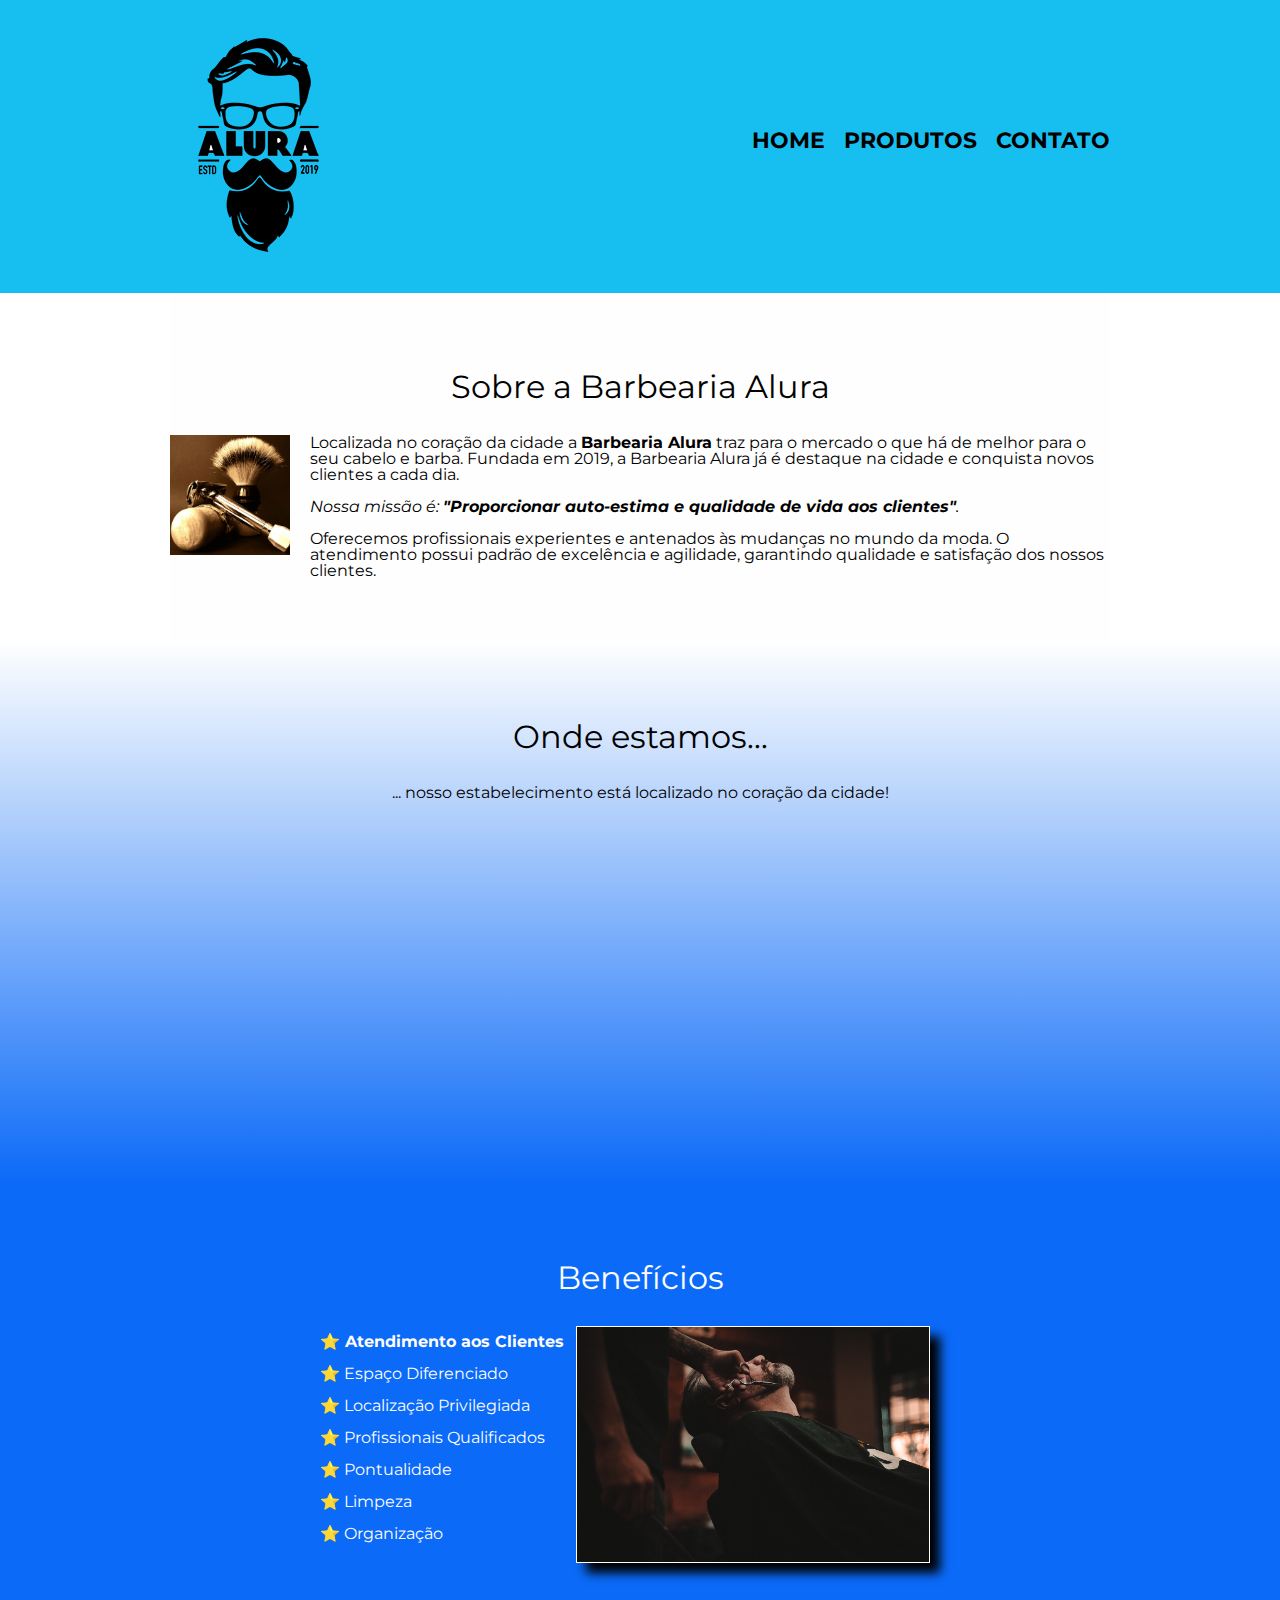
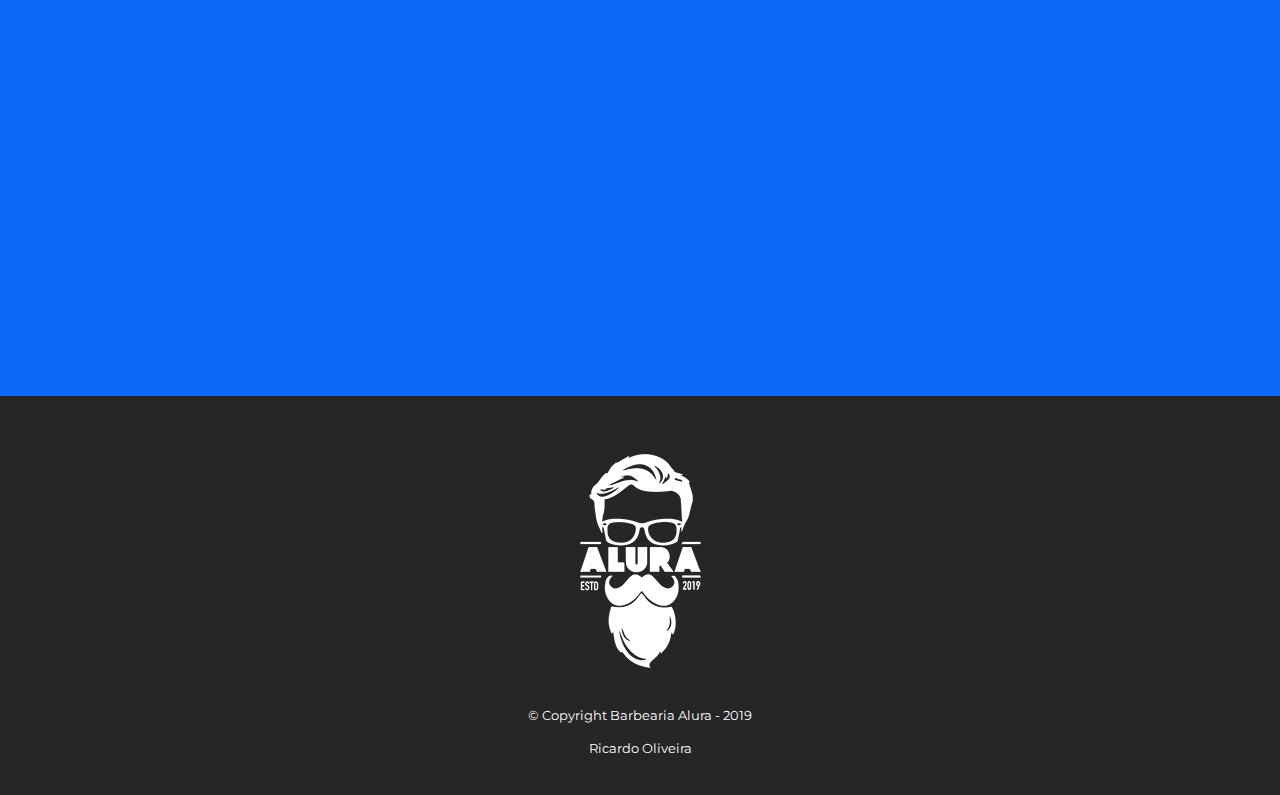
<file: index.html>
<!DOCTYPE html>
<html lang="pt-br">

	<head>
		<meta charset="UTF-8">
		<meta name="viewport" content="width=device-width"> <!-- tag para design responsivo-->
		<title>Barbearia Alura</title>
		
		<link rel="stylesheet" href="css/reset.css">
		<link rel="stylesheet" href="css/style.css">

		<!-- Referência de fonte do Google:-->
		<link rel="preconnect" href="https://fonts.gstatic.com">
		<link href="https://fonts.googleapis.com/css2?family=Montserrat:wght@300&display=swap" rel="stylesheet">
	</head>

	<body>

		<header> <!-- cabeçalho da página-->
			<div class="caixa">
				<h1><img src="img/logo.png"></h1>

				<nav> <!--menu de navegação-->
					<ul>
						<li><a href="index.html">Home</a></li>
						<li><a href="produtos.html">Produtos</a></li>
						<li><a href="contato.html">Contato</a></li>
					</ul>
				</nav>
			</div>
		</header>

		<!-- <img class="banner" src="banner.jpg"> -->

		<main> <!-- conteúdo principal da página-->

			<section class="principal">
				<h2 class="titulo-principal">Sobre a Barbearia Alura</h2>

				<img class="utensilios" src="img/utensilios.jpg" alt="Utensílios de um barbeiro.">
		
				<p>Localizada no coração da cidade a <strong>Barbearia Alura</strong> traz para o mercado o que há de melhor para o seu cabelo e barba. Fundada em 2019, a Barbearia Alura já é destaque na cidade e conquista novos clientes a cada dia.</p>

				<p id="missao"><em>Nossa missão é: <strong>"Proporcionar auto-estima e qualidade de vida aos clientes"</strong>.</em></p>

				<p>Oferecemos profissionais experientes e antenados às mudanças no mundo da moda. O atendimento possui padrão de excelência e agilidade, garantindo qualidade e satisfação dos nossos clientes.</p>
			</section>

			<section class="mapa">
				<h3 class="titulo-principal">Onde estamos... </h3>
				<p>... nosso estabelecimento está localizado no coração da cidade!</p>
				 
				<!-- janela de mapa do Google-->
				<div class="mapa-conteudo">
					<iframe src="https://www.google.com/maps/embed?pb=!1m18!1m12!1m3!1d3656.
					4484611390444!2d-46.63465338576122!3d-23.588244284669532!2m3!1f0!2f0!3f0!3m2!1i1024!2i768!4f13.
					1!3m3!1m2!1s0x94ce5a2b2ed7f3a1%3A0xab35da2f5ca62674!2sCaelum%20-%20Education%20and%20Innovation!
					5e0!3m2!1sen!2sbr!4v1608681304284!5m2!1sen!2sbr"
					width="100%" height="300" frameborder="0" style="border:0;" allowfullscreen="" aria-hidden="false" tabindex="0"></iframe>
				</div>
			</section>

			<section class="beneficios">
				<h3 class="titulo-principal-benef">Benefícios</h3>

				<div class="conteudo-beneficios">
					<ul class="lista-beneficios">
						<li class="itens">Atendimento aos Clientes</li>
						<li class="itens">Espaço Diferenciado</li>
						<li class="itens">Localização Privilegiada</li>
						<li class="itens">Profissionais Qualificados</li>
						<li class="itens">Pontualidade</li>
						<li class="itens">Limpeza</li>
						<li class="itens">Organização</li>
					</ul><img src="img/beneficios.jpg" class="imagem-beneficios">
				</div>

				<!-- janela de video do Youtube-->
				<div class="video">
					<iframe width="100%" height="315" src="https://www.youtube.com/embed/wcVVXUV0YUY" frameborder="0" 
					allow="accelerometer; autoplay; clipboard-write; encrypted-media; gyroscope; picture-in-picture" allowfullscreen></iframe>
				</div>
			</section>

		</main>

		
		<footer> <!-- tag de rodapé -->
			<img src="img/logo-branco.png">
			<p class="copyright">	
				&copy; Copyright Barbearia Alura - 2019</p>
				<p class="autor">Ricardo Oliveira</p>

		</footer>

	</body>
</html>
</file>
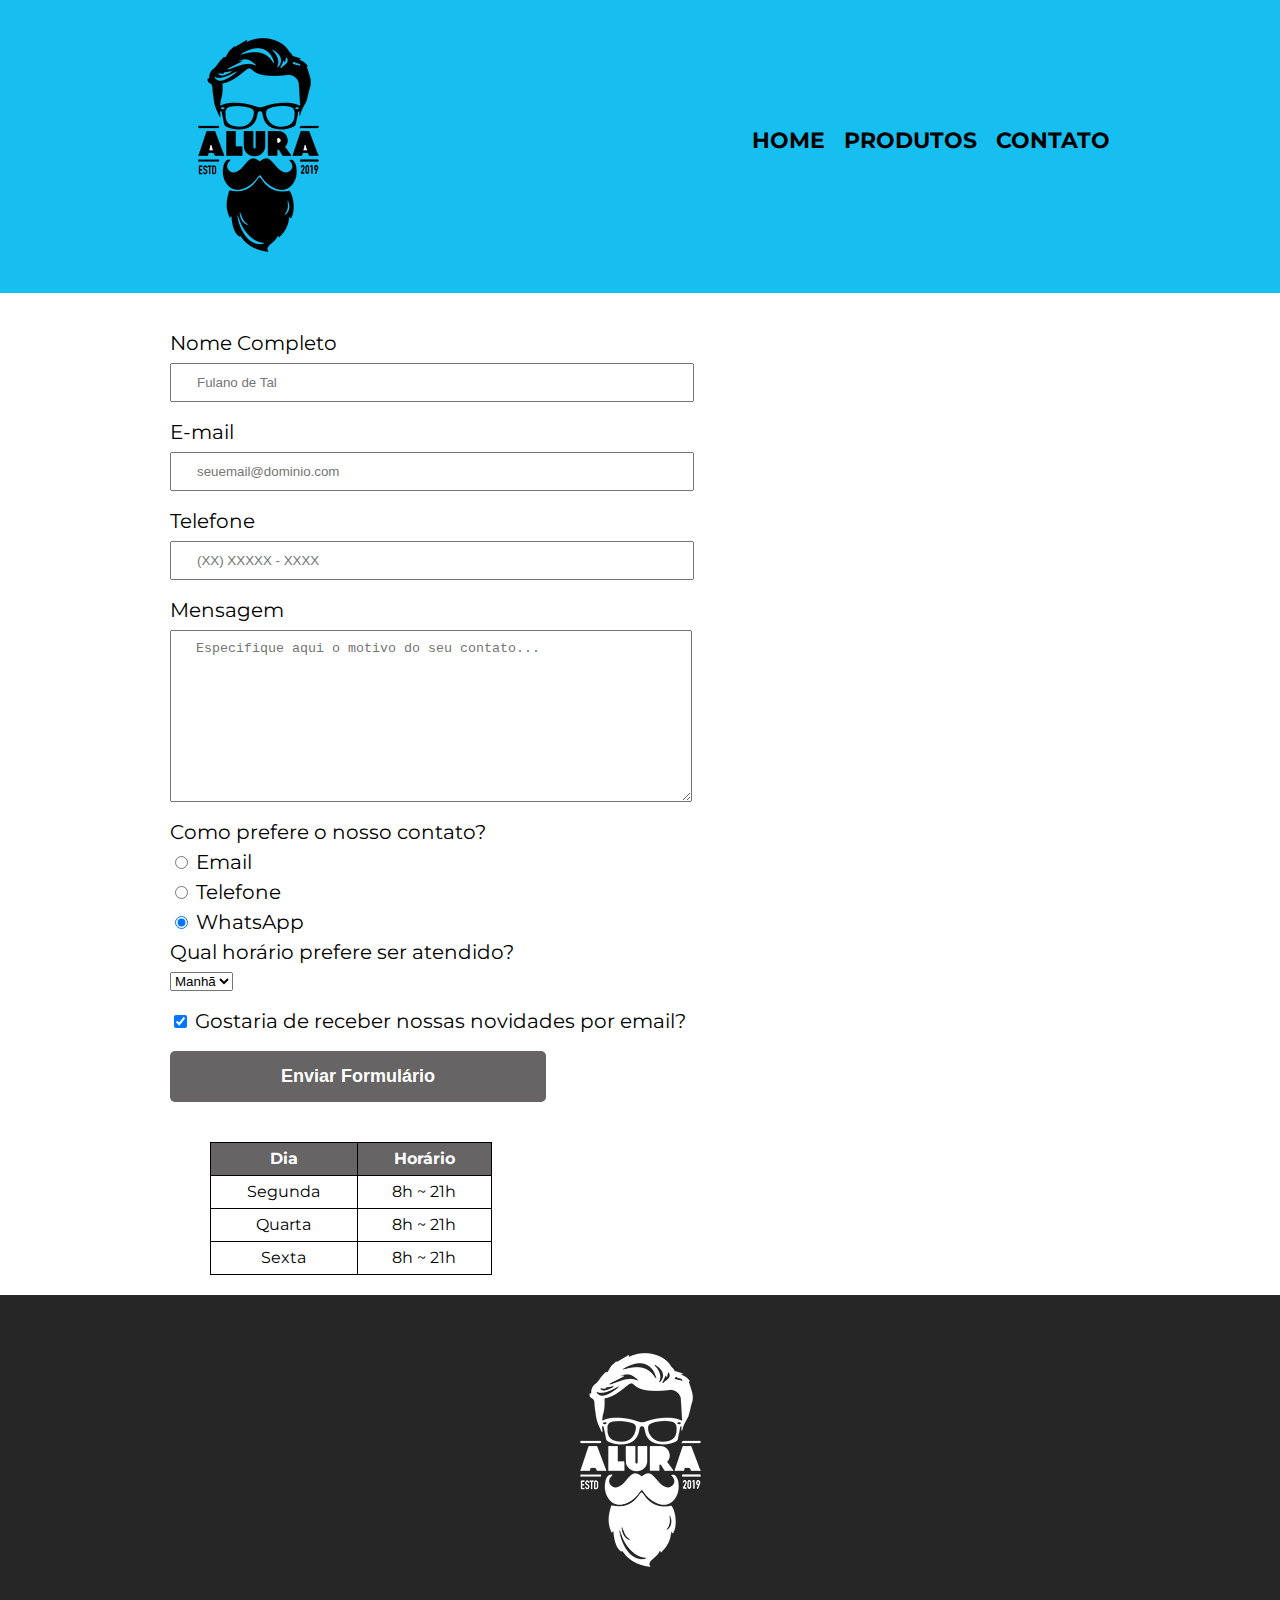
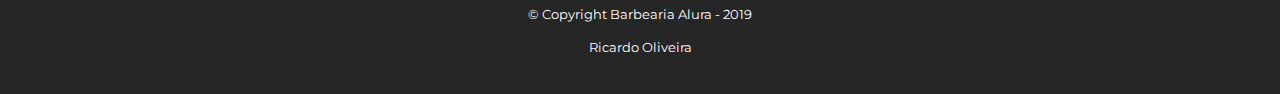
<file: contato.html>
<!DOCTYPE html>
<html lang="pt-br">
	<head>
		<meta charset="UTF-8">
		<title>Contato - Barbearia Alura</title>

		<link rel="stylesheet" href="css/reset.css">
		<link rel="stylesheet" href="css/style.css">
		<style>
			@import url('https://fonts.googleapis.com/css2?family=Montserrat:wght@300&display=swap');
		</style>
	</head>
	<body>
		
		<header> <!-- cabeçalho da página-->
			<div class="caixa">
				<h1><img src="img/logo.png"></h1>

				<nav> <!--menu de navegação-->
					<ul>
						<li><a href="index.html">Home</a></li>
						<li><a href="produtos.html">Produtos</a></li>
						<li><a href="contato.html">Contato</a></li>
					</ul>
				</nav>
			</div>
		</header>

        <main class="principal-contato">
            <form>

                <label for="nomecompleto">Nome Completo </label> <!--etiqueta do formulário-->
                <input type="text" id="nomecompleto" class="input-padrao" required placeholder="Fulano de Tal">  <!--campo a ser preenchido-->

                <label for="email"> E-mail </label>
                <input type="email" id="email" class="input-padrao" required placeholder="seuemail@dominio.com">

                <label for="telefone"> Telefone </label>
				<input type="tel" id="telefone" class="input-padrao" required placeholder="(XX) XXXXX - XXXX">
				
				<label for="mensagem">Mensagem</label>
				<textarea cols="72" rows="10" id="mensagem" class="input-padrao" required placeholder="Especifique aqui o motivo do seu contato..."></textarea>
				
				<fieldset>
					<legend>Como prefere o nosso contato?</legend>

					<label for="radio-email"><input type="radio" name="contato" value="email" id="radio-email"> Email</label>

					<label for="radio-telefone"><input type="radio" name="contato" value="telefone" id="radio-telefone"> Telefone</label>
					
					<label for="radio-whatsapp"><input type="radio" name="contato" value="whatsapp" id="radio-whatsapp" checked> WhatsApp</label>
					
				</fieldset>

				<fieldset>
					<legend>Qual horário prefere ser atendido?</legend>
					<select>
						<option>Manhã</option>
						<option>Tarde</option>
						<option>Noite</option>
					</select>
				</fieldset>

				<label class="checkbox"><input type="checkbox" checked> Gostaria de receber nossas novidades por email?</label>
				
				<input type="submit" value="Enviar Formulário" class="enviar"> <!-- botão enviar-->
				

			</form>
			
			<table>
				<thead>
					<tr>
						<th>Dia</th>
						<th>Horário</th>
					</tr>
				</thead>

				<tbody>
					<tr>
						<td>Segunda</td>
						<td>8h ~ 21h</td>
					</tr>
					<tr>
						<td>Quarta</td>
						<td>8h ~ 21h</td>
					</tr>
					<tr>
						<td>Sexta</td>
						<td>8h ~ 21h</td>
					</tr>
				</tbody>

			</table>
        </main>
        

		<footer> <!-- tag de rodapé -->
			<img src="img/logo-branco.png" alt="Logo da Barbearia Alura">
			<p class="copyright">	
				&copy; Copyright Barbearia Alura - 2019</p>
				<p class="autor">Ricardo Oliveira</p>

		</footer>


    </body>
</html>
</file>
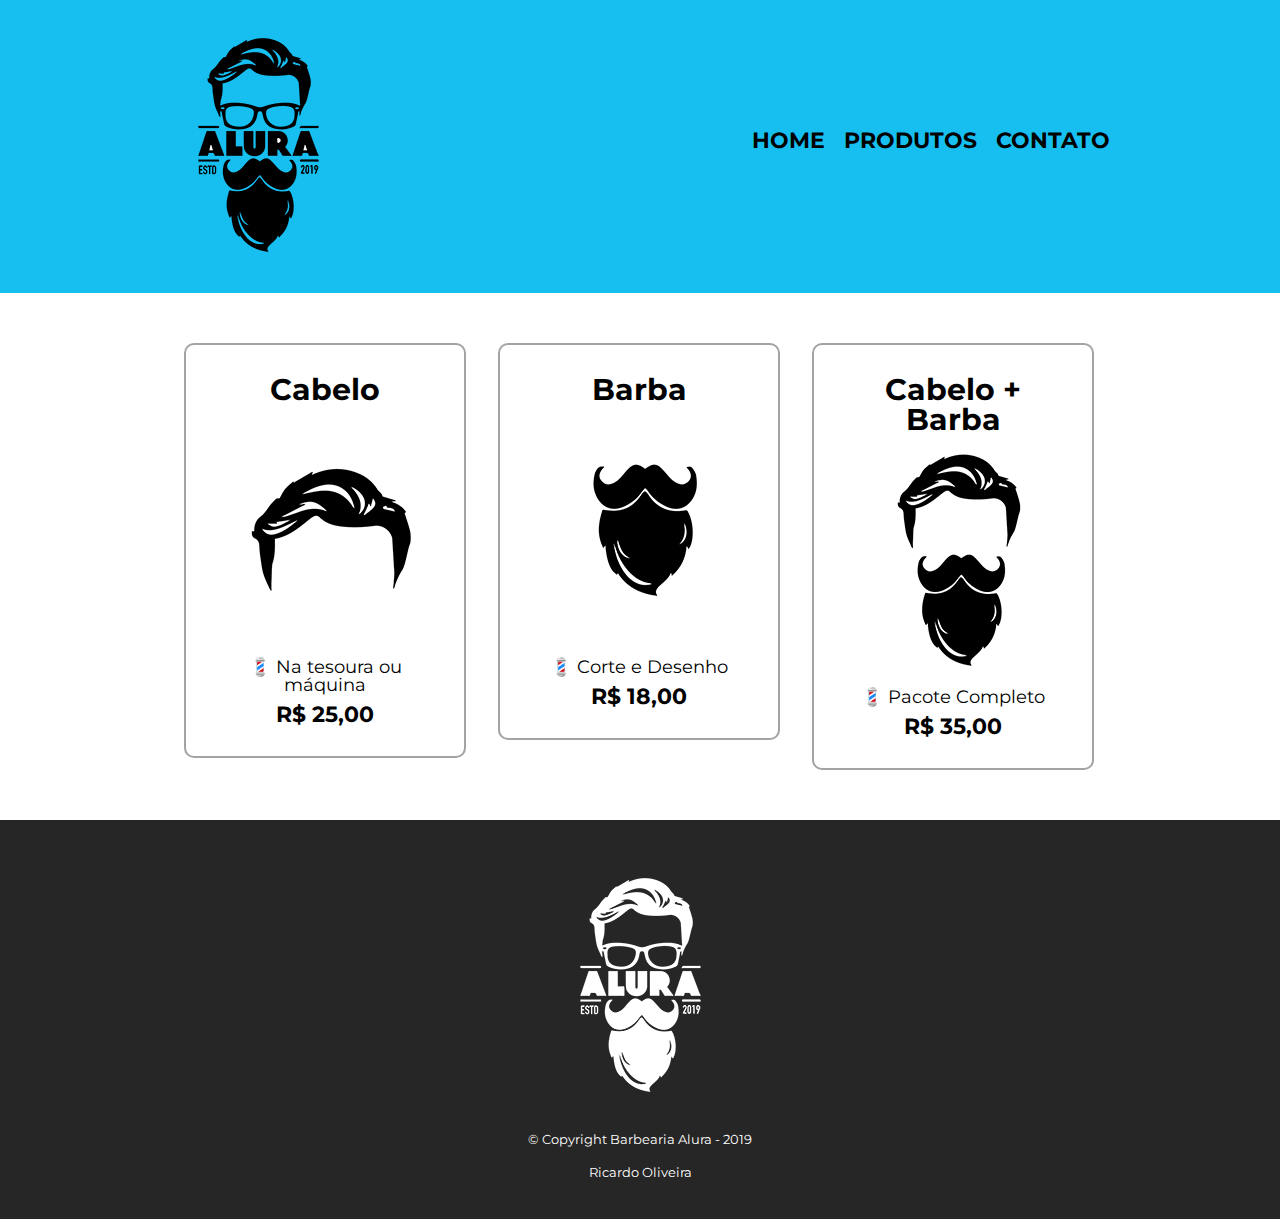
<file: produtos.html>
<!DOCTYPE html>
<html>
	<head>
		<meta charset="UTF-8">
		<title>Produtos - Barbearia Alura</title>

		<link rel="stylesheet" href="css/reset.css">
		<link rel="stylesheet" href="css/style.css">
		<style>
			@import url('https://fonts.googleapis.com/css2?family=Montserrat:wght@300&display=swap');
		</style>
	</head>
	<body>
		<header> <!-- cabeçalho da página-->
			<div class="caixa">
				<h1><img src="img/logo.png"></h1>

				<nav> <!--menu de navegação-->
					<ul>
						<li><a href="index.html">Home</a></li>
						<li><a href="produtos.html">Produtos</a></li>
						<li><a href="contato.html">Contato</a></li>
					</ul>
				</nav>
			</div>
		</header>

		<main> <!--conteudo principal-->
			<ul class="produtos"> <!--lista de itens não ordenada-->
				<li>
					<h2>Cabelo</h2>
					<img src="img/cabelo.jpg">
					<p class="produto-descricao">💈 Na tesoura ou máquina</p>
					<p class="produto-preco">R$ 25,00</p>
				</li>
				<li>
					<h2>Barba</h2>
					<img src="img/barba.jpg">
					<p class="produto-descricao">💈 Corte e Desenho </p>
					<p class="produto-preco">R$ 18,00</p>
				</li>
				<li>
					<h2>Cabelo + Barba</h2>
					<img src="img/cabelo+barba.jpg">
					<p class="produto-descricao">💈 Pacote Completo</p>
					<p class="produto-preco">R$ 35,00</p>
				</li>
			</ul>
		</main>

		<footer> <!-- tag de rodapé -->
			<img src="img/logo-branco.png">
			<p class="copyright">	
				&copy; Copyright Barbearia Alura - 2019</p>
				<p class="autor">Ricardo Oliveira</p>


		</footer>
	</body>
</html>
</file>
<file: css/style.css>
body {
	font-family: 'Montserrat', sans-serif;
}

header {
	background: #0ebdf1f6;
	padding: 20px 0;
}

.caixa {
	position: relative;
	width: 940px;
	margin: 0 auto;
}

nav {
	position: absolute;
	top: 110px;
	right: 0;
}

nav li {
	display: inline;
	margin: 0 0 0 15px;
}

nav a {
	text-transform: uppercase;
	color: #000000;
	font-weight: bold;
	font-size: 22px;
	text-decoration: none;
}

nav a:hover { /*comportamento que terá ao passar o mouse por cima do elemento*/
	color: #FFFFFF;
}

.produtos {
	width: 940px;
	margin: 0 auto;
	padding: 50px 0;
}

.produtos li {
	display: inline-block;
	text-align: center;
	width: 30%;
	vertical-align: top;
	margin: 0 1.5%;
	padding: 30px 20px;
	box-sizing: border-box;
	border: 2px solid #a3a3a3;
	border-radius: 10px;
	
}

.produtos li:hover{

	border-color:#0ebdf1f6;
}

.produtos li:active{ /*comportamento quando o mouse estiver sendo clicado */
	border-color:#0ebdf1f6;
}

.produtos li:hover h2 {
	color: #0ebdf1f6;
}

.produtos h2 {
	font-size: 30px;
	font-weight: bold;
}

.produto-descricao {
	font-size: 18px;
}

.produto-preco {
	font-size: 22px;
	font-weight: bold;
	margin-top: 10px;
}

footer {
	text-align: center;
	background: rgb(39, 38, 38);
	padding: 40px 0;
}

.copyright, .autor {
	color: #FFFFFF;
	font-size: 13px;
	margin: 20px 0 0;
}

.principal-contato {
	width: 940px;
	margin: 0 auto;
}


form {
	margin: 40px 0;
}

form label, form legend {
	display: block;
	font-size: 20px;
	margin: 0 0 10px;
}

.input-padrao {
	display: block;
	margin: 0 0 20px;
	padding: 10px 25px;
	width: 50%; /*largura ocupando metade da página*/
}

.checkbox {
	margin: 20px 0; /*margem de 20px pra cima e pra baixo.*/
}

.enviar {
	width: 40%;
	padding: 15px 0;
	background: rgb(102, 100, 100);
	color: white; /*cor da fonte*/
	font-weight: bold; /*fonte em negrito*/
	font-size: 18px;
	border: none;
	border-radius: 5px;
	transition: 500ms all; /*transição de qualquer elemento em meio segundo*/
	
}

.enviar:hover {
	background:#0ebdf1f6;
	cursor: pointer; /*aparece a mãozinha quando o mouse estiver em cima do botão*/
	transform: scale(1.02);
}

table {
	margin: 20px 40px;
	width: 30%;
}

thead {
	background:  rgb(102, 100, 100);
	color: white;
	font-weight: bold;
}

td, th {
	border: 1px solid #000000;
	padding: 8px 15px;
	text-align: center;
}

/*CSS da página inicial*/

.titulo-principal {
	text-align: center; 
	font-size: 2em; /* em é uma medida proporciona. Nesse caso ela é o dobro da fonte base*/
	margin: 30px 0 1em;
	clear: left; /*limpa os efeitos do float a esquerda que foi colocado na imagem*/

}


.titulo-principal-benef {
	text-align: center; 
	font-size: 2em; /* em é uma medida proporciona. Nesse caso ela é o dobro da fonte base*/
	color: #FEFEFE;
	margin: 30px 0 1em;
	clear: left; /*limpa os efeitos do float a esquerda que foi colocado na imagem*/
}
.principal {
	padding: 3em 0;
	background: #FEFEFE;
	width: 940px;
	margin: 0 auto;
}


.principal p {
	margin: 0 0 1em;
}

.principal strong {
	font-weight: bold;
}

.principal em {
	font-style: italic;
}

.utensilios {
	width: 120px;
	float: left; /*Imagem vai flutuar a esquerda da página*/
	margin: 0 20px 20px 0;
}

.mapa {
	padding: 3em 0; /* em: espaçamento proporcional ao tamanho da fonte do site*/
	background: linear-gradient(#FEFEFE, #0b6af8)
}

.mapa-conteudo {
	width: 940px;
	margin: 0 auto;
}

.mapa p {
	margin: 0 0 2em;
	text-align: center;
}

.beneficios {
	padding: 3em 0;
	background:#0b6af8;

}

.conteudo-beneficios {
	width: 640px;
	margin: 0 auto;
}

.lista-beneficios {
	width:40%;
	display: inline-block; /*permite que o conteudo fique ao lado de outro*/
	vertical-align: top; /*alinhado pela parte de cima*/
	color: #FEFEFE;
}

.itens {
	line-height: 2em;
}

.itens:first-child {  /* colocando o primeiro elemento da lista de itens em negrito */
	font-weight: bold;
}

.itens::before {
	content: "⭐ "; /*conteudo que aparece antes do nome de cada item*/
}

.imagem-beneficios {
	width:55%;
	border: thin solid;
	border-color: #FEFEFE;
	opacity: 1; /*100 % de opacidade*/
	transition: 500ms;
	box-shadow: 10px 10px 10px #000000;

}

.imagem-beneficios:hover{
	opacity: 0.6; /*60 % de opacidade*/
}


.video {
	width: 560px;
	margin: 2em auto;

}

@media screen and (max-width: 480px) {
	.caixa , .principal , .conteudo-beneficios, .mapa-conteudo, .video {
		width: auto; /*largura dinâmica*/
	}

	h1 {
		text-align: center;
	}

	nav {
		position: static;
	}

	.lista-beneficios, .imagem-beneficios{
		width: 100%;
	}
}
</file>
